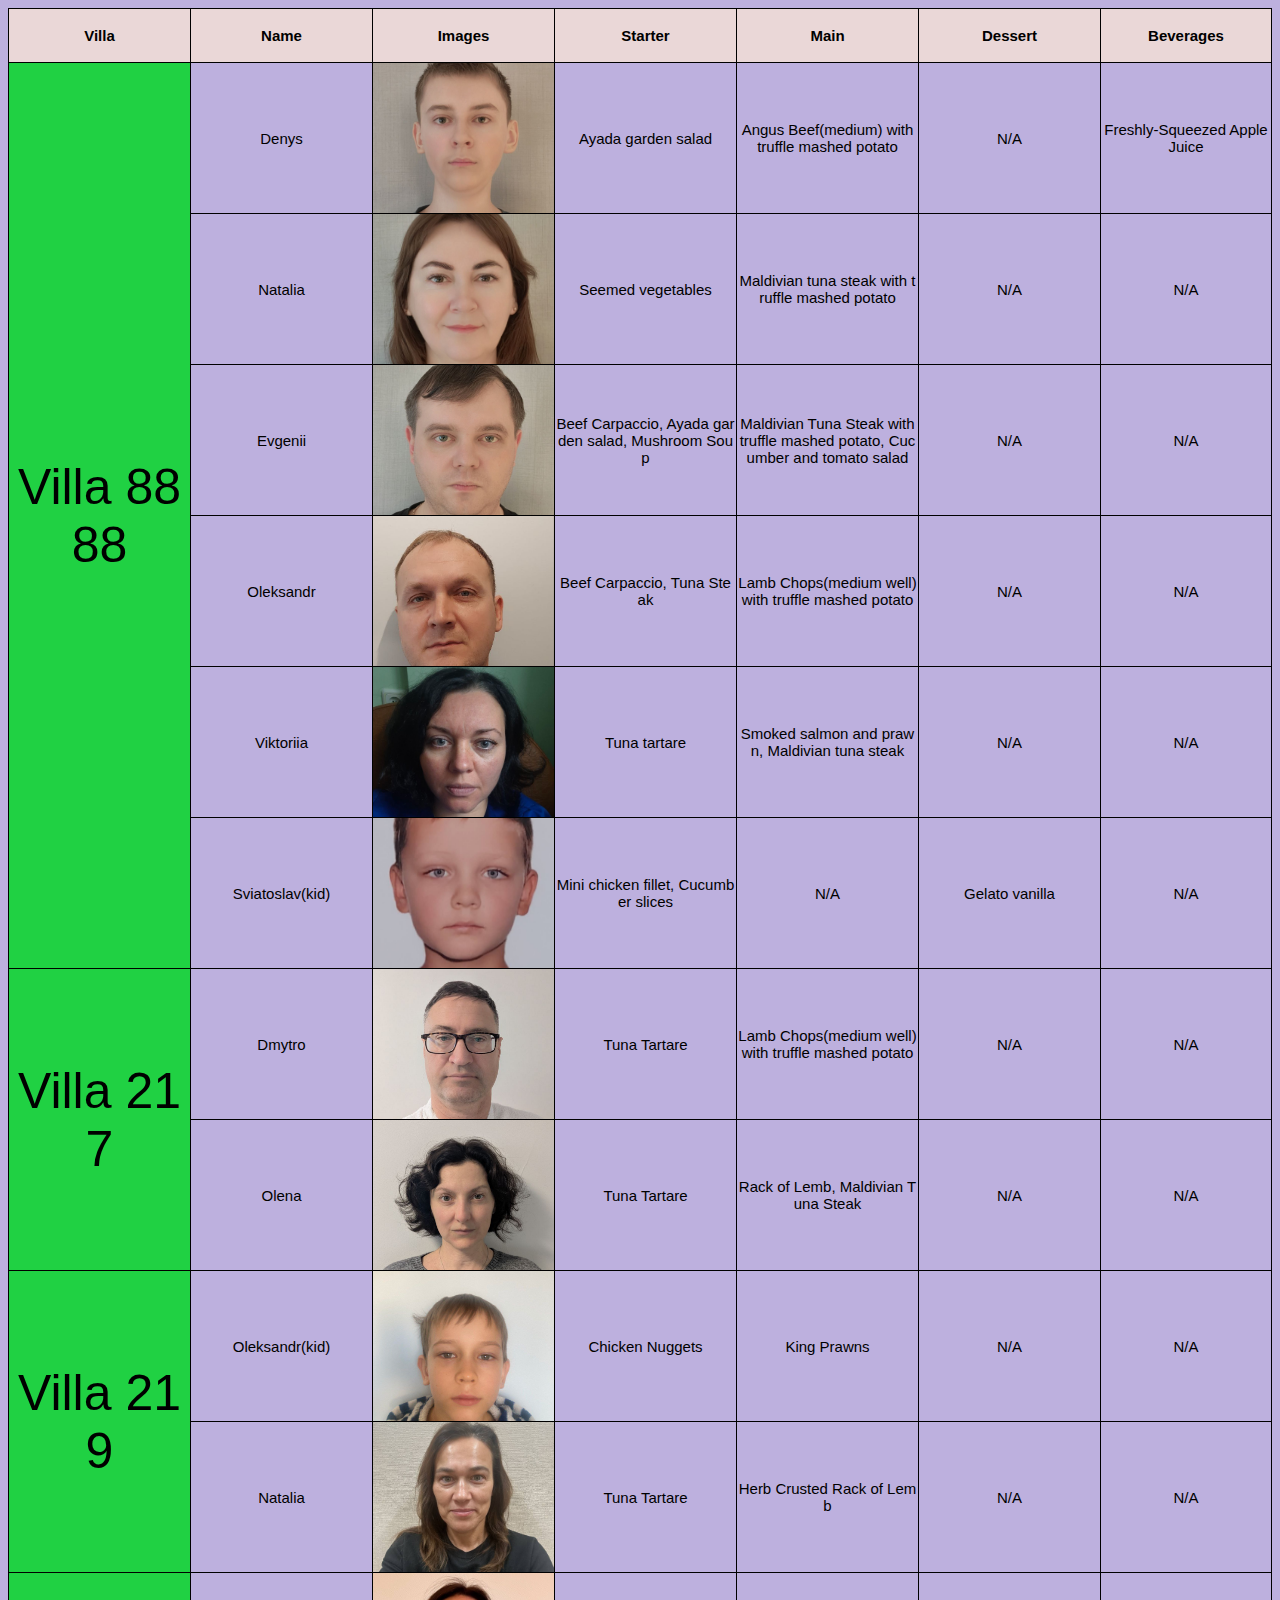
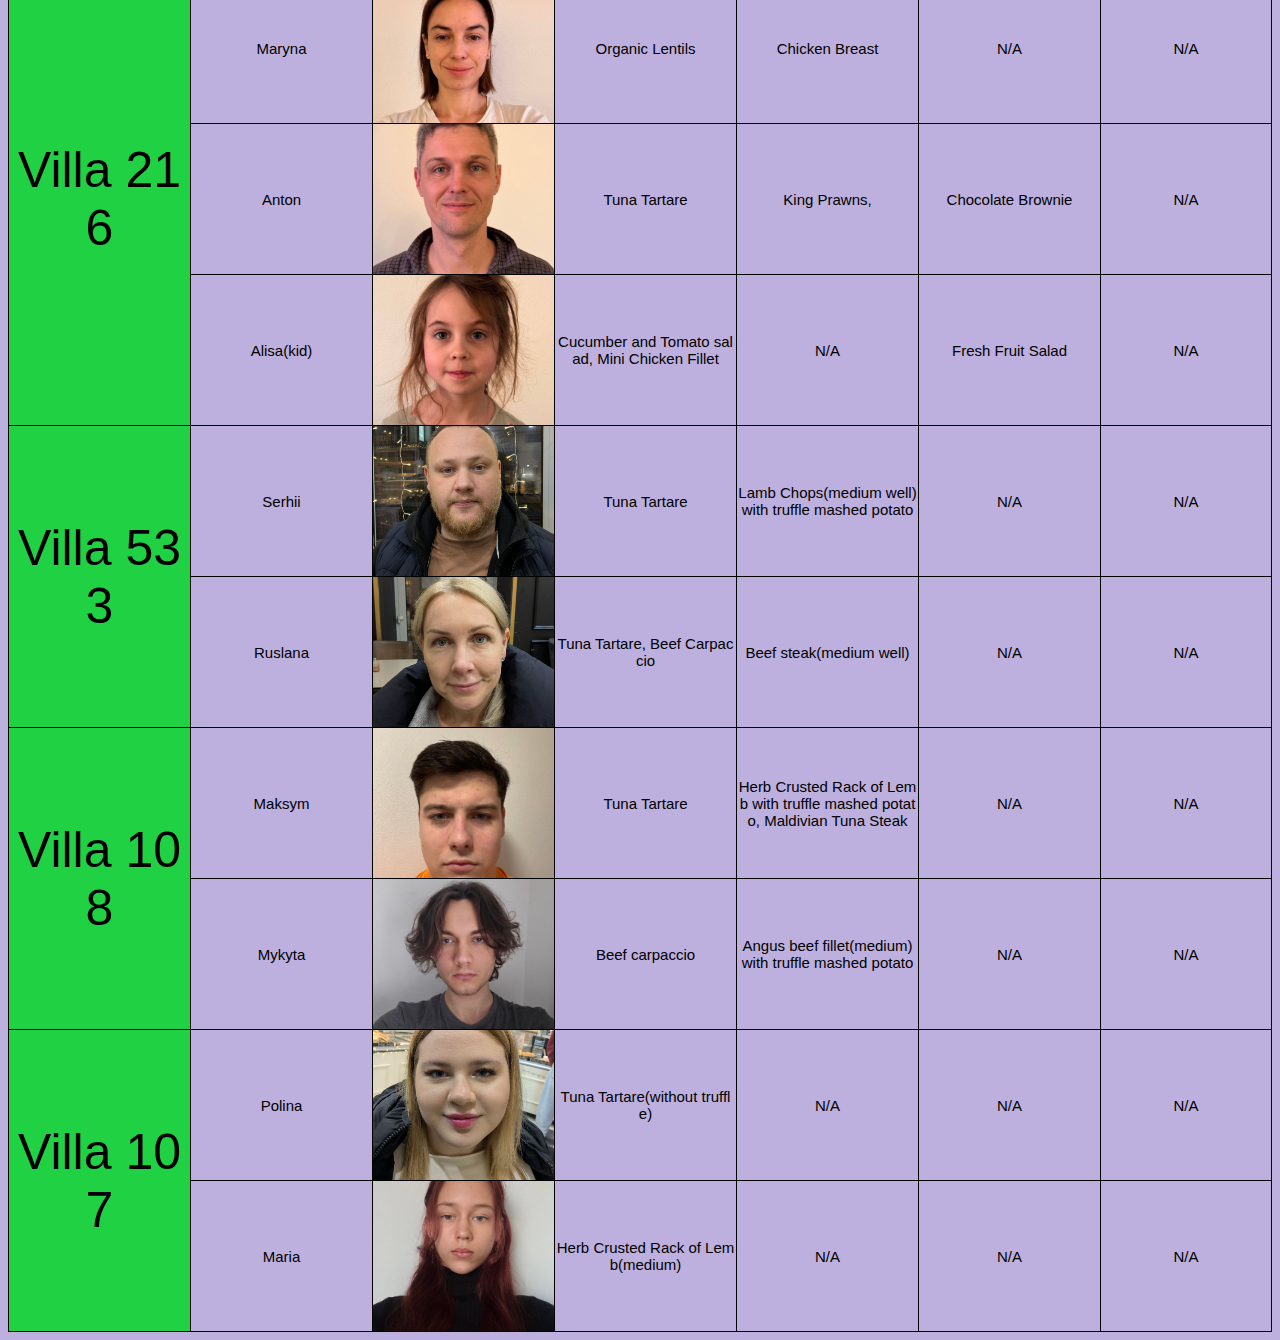
<file: index.html>
<!DOCTYPE html>
<head>
  <title>Villa Table</title>
  <link rel="stylesheet" href="style.css" />
</head>
<body>
<div class="table-wrap">
  <table class="ou">
    <thead>
      <tr>
        <th>Villa</th>
        <th>Name</th>
        <th>Images</th>
        <th>Starter</th>
        <th>Main</th>
        <th>Dessert</th>
        <th>Beverages</th>
      </tr>
    </thead>
      <tr>
                    <td class="villa" rowspan="6">Villa 8888</td>
            <td class="micro">Denys</td>
            <td class="Img">
            <img src="images/Denys.jpg"></td>
            <td>Ayada garden salad</td>
            <td>Angus Beef(medium) with truffle mashed potato</td>
            <td>N/A</td>
            <td>Freshly-Squeezed Apple Juice</td>
        </tr>
        <tr>
                    <td class="micro">Natalia</td>
            <td class="Img">
            <img src="images/Natalia.jpg"></td>
            <td>Seemed vegetables</td>
            <td>Maldivian tuna steak with truffle mashed potato</td>
            <td>N/A</td>
            <td>N/A</td>
        </tr>
        <tr>
                    <td class="micro">Evgenii</td>
            <td class="Img">
            <img src="images/Evgenii.jpg"></td>
            <td>Beef Carpaccio, Ayada garden salad, Mushroom Soup</td>
            <td>Maldivian Tuna Steak with truffle mashed potato, Cucumber and tomato salad</td>
            <td>N/A</td>
            <td>N/A</td>
        </tr>
        <tr>
                    <td class="micro">Oleksandr</td>
            <td class="Img">
            <img src="images/Oleksandr.jpg"></td>
            <td>Beef Carpaccio, Tuna Steak</td>
            <td>Lamb Chops(medium well) with truffle mashed potato</td>
            <td>N/A</td>
            <td>N/A</td>
        </tr>
        <tr>
                    <td class="micro">Viktoriia</td>
            <td class="Img">
            <img src="images/Viktoriia.jpg"></td>
            <td>Tuna tartare</td>
            <td>Smoked salmon and prawn, Maldivian tuna steak</td>
            <td>N/A</td>
            <td>N/A</td>
        </tr>
        <tr>
                    <td class="micro">Sviatoslav(kid)</td>
            <td class="Img">
            <img src="images/Sviatoslav.jpg"></td>
            <td>Mini chicken fillet, Cucumber slices</td>
            <td>N/A</td>
            <td>Gelato vanilla</td>
            <td>N/A</td>
        </tr>
        </tr>


        <tr>
          <td class="villa" rowspan="2">Villa 217</td>
                    <td class="micro">Dmytro</td>
            <td class="Img">
            <img src="images/Dmytro.jpg"></td>
            <td>Tuna Tartare</td>
            <td>Lamb Chops(medium well) with truffle mashed potato</td>
            <td>N/A</td>
            <td>N/A</td>
        </tr>
        <tr>
                    <td class="micro">Olena</td>
            <td class="Img">
            <img src="images/Olena.jpg"></td>
            <td>Tuna Tartare</td>
            <td>Rack of Lemb, Maldivian Tuna Steak</td>
            <td>N/A</td>
            <td>N/A</td>
        </tr>



      <tr>
          <td class="villa" rowspan="2">Villa 219</td>
                    <td class="micro">Oleksandr(kid)</td>
            <td class="Img">
            <img src="images/Oleksandr1.jpg"></td>
            <td>Chicken Nuggets</td>
            <td>King Prawns</td>
            <td>N/A</td>
            <td>N/A</td>
        </tr>
        <tr>
                    <td class="micro">Natalia</td>
            <td class="Img">
            <img src="images/Natalia1.jpg"></td>
            <td>Tuna Tartare</td>
            <td>Herb Crusted Rack of Lemb</td>
            <td>N/A</td>
            <td>N/A</td>
        </tr>



        <tr>
          <td class="villa" rowspan="3">Villa 216</td>
                    <td class="micro">Maryna</td>
            <td class="Img">
            <img src="images/Maryna.jpg"></td>
            <td>Organic Lentils</td>
            <td>Chicken Breast</td>
            <td>N/A</td>
            <td>N/A</td>
        </tr>
        <tr>
                    <td class="micro">Anton</td>
            <td class="Img">
            <img src="images/Anton.jpg"></td>
            <td>Tuna Tartare</td>
            <td>King Prawns,</td>
            <td>Chocolate Brownie</td>
            <td>N/A</td>
        </tr>
        <tr>
                    <td class="micro">Alisa(kid)</td>
            <td class="Img">
            <img src="images/Alisa.jpg"></td>
            <td>Cucumber and Tomato salad, Mini Chicken Fillet</td>
            <td>N/A</td>
            <td>Fresh Fruit Salad</td>
            <td>N/A</td>
        </tr>



        <tr>
          <td class="villa" rowspan="2">Villa 533</td>
                    <td class="micro">Serhii</td>
            <td class="Img">
            <img src="images/Serhii.jpg"></td>
            <td>Tuna Tartare</td>
            <td>Lamb Chops(medium well) with truffle mashed potato</td>
            <td>N/A</td>
            <td>N/A</td>
        </tr>
        <tr>
                    <td class="micro">Ruslana</td>
            <td class="Img">
            <img src="images/Ruslana.jpg"></td>
            <td>Tuna Tartare, Beef Carpaccio</td>
            <td>Beef steak(medium well)</td>
            <td>N/A</td>
            <td>N/A</td>
        </tr>



        <tr>
          <td class="villa" rowspan="2">Villa 108</td>
                    <td class="micro">Maksym</td>
            <td class="Img">
            <img src="images/Maksym.jpg"></td>
            <td>Tuna Tartare</td>
            <td>Herb Crusted Rack of Lemb with truffle mashed potato, Maldivian Tuna Steak</td>
            <td>N/A</td>
            <td>N/A</td>
        </tr>
        <tr>
                    <td class="micro">Mykyta</td>
             <td class="Img">
            <img src="images/Mykyta.jpg"></td>
            <td>Beef carpaccio</td>
            <td>Angus beef fillet(medium) with truffle mashed potato</td>
            <td>N/A</td>
            <td>N/A</td>
        </tr>



        <tr>
          <td class="villa" rowspan="2">Villa 107</td>
                    <td class="micro">Polina</td>
            <td class="Img">
            <img src="images/Polina.jpg"></td>
            <td>Tuna Tartare(without truffle)</td>
            <td>N/A</td>
            <td>N/A</td>
            <td>N/A</td>
        </tr>
        <tr>
                    <td class="micro">Maria</td>
            <td class="Img">
            <img src="images/Maria.jpg"></td>
            <td>Herb Crusted Rack of Lemb(medium)</td>
            <td>N/A</td>
            <td>N/A</td>
            <td>N/A</td>
        </tr>
      </tr>
  </table>
</div>

</body>
</html>
</file>
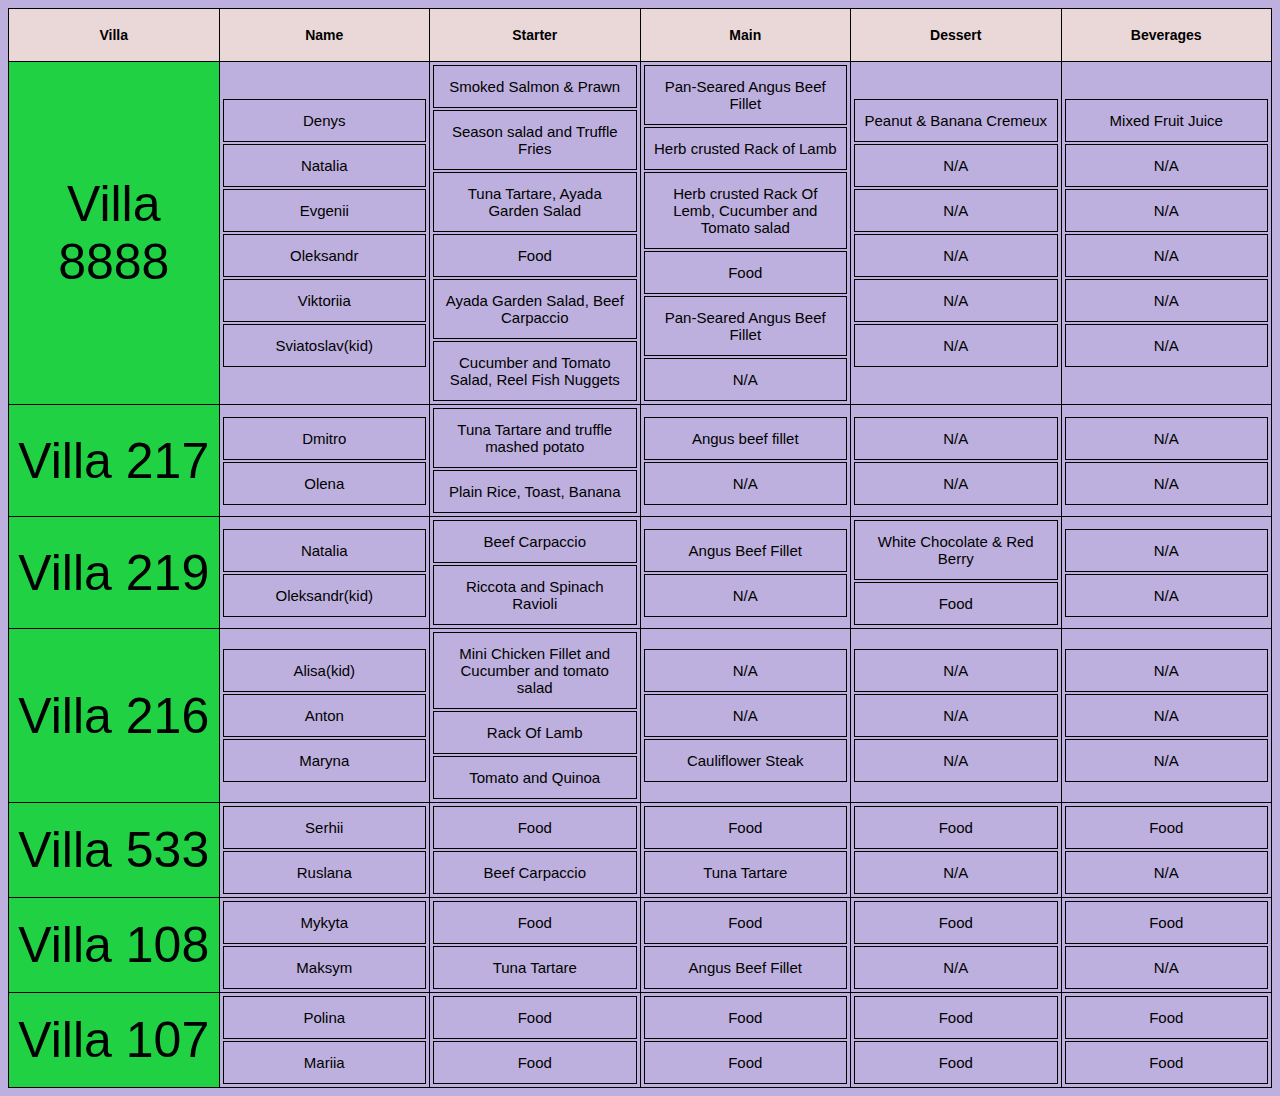
<file: Ayada maldives/index.html>
<!DOCTYPE html>
<head>
  <title>Villa Table</title>
  <link rel="stylesheet" href="style.css" />
</head>
<body>
<div class="table-wrap">
  <table class="ou">
    <thead>
      <tr>
        <th>Villa</th>
        <th>Name</th>
        <th>Starter</th>
        <th>Main</th>
        <th>Dessert</th>
        <th>Beverages</th>
      </tr>
    </thead>
      <tr>
        <td class="villa">Villa 8888</td>
        <td class="cell">
          <table class="micro">
            <tr><td>Denys</td></tr>
            <tr><td>Natalia</td></tr>
            <tr><td>Evgenii</td></tr>
            <tr><td>Oleksandr</td></tr>
            <tr><td>Viktoriia</td></tr>
            <tr><td>Sviatoslav(kid)</td></tr>
          </table>
        </td>

        <td class="micro-cell">
          <table class="micro">
            <tr><td>Smoked Salmon & Prawn</td></tr>
            <tr><td>Season salad and Truffle Fries</td></tr>
            <tr><td>Tuna Tartare, Ayada Garden Salad</td></tr>
            <tr><td>Food</td></tr>
            <tr><td>Ayada Garden Salad, Beef Carpaccio</td></tr>
            <tr><td>Cucumber and Tomato Salad, Reel Fish Nuggets</td></tr>
          </table>
        </td>

        <td class="micro-cell">
          <table class="micro">
            <tr><td>Pan-Seared Angus Beef Fillet</td></tr>
            <tr><td>Herb crusted Rack of Lamb</td></tr>
            <tr><td>Herb crusted Rack Of Lemb, Cucumber and Tomato salad</td></tr>
            <tr><td>Food</td></tr>
            <tr><td>Pan-Seared Angus Beef Fillet</td></tr>
            <tr><td>N/A</td></tr>
          </table>
        </td>

        <td class="micro-cell">
          <table class="micro">
            <tr><td>Peanut & Banana Cremeux</td></tr>
            <tr><td>N/A</td></tr>
            <tr><td>N/A</td></tr>
            <tr><td>N/A</td></tr>
            <tr><td>N/A</td></tr>
            <tr><td>N/A</td></tr>
          </table>
        </td>

        <td class="micro-cell">
          <table class="micro">
            <tr><td>Mixed Fruit Juice</td></tr>
            <tr><td>N/A</td></tr>
            <tr><td>N/A</td></tr>
            <tr><td>N/A</td></tr>
            <tr><td>N/A</td></tr>
            <tr><td>N/A</td></tr>
          </table>
        </td>
      </tr>

      <tr>
        <td class="villa">Villa 217</td>

        <td class="micro-cell">
          <table class="micro">
            <tr><td>Dmitro</td></tr>
            <tr><td>Olena</td></tr>
          </table>
        </td>

        <td class="micro-cell">
          <table class="micro">
            <tr><td>Tuna Tartare and truffle mashed potato</td></tr>
            <tr><td>Plain Rice, Toast, Banana</td></tr>
          </table>
        </td>

        <td class="micro-cell">
          <table class="micro">
            <tr><td>Angus beef fillet</td></tr>
            <tr><td>N/A</td></tr>
          </table>
        </td>

        <td class="micro-cell">
          <table class="micro">
            <tr><td>N/A</td></tr>
            <tr><td>N/A</td></tr>
          </table>
        </td>

        <td class="micro-cell">
          <table class="micro">
            <tr><td>N/A</td></tr>
            <tr><td>N/A</td></tr>
          </table>
        </td>
      </tr>
      <tr>
        <td class="villa">Villa 219</td>

        <td class="micro-cell">
          <table class="micro">
            <tr><td>Natalia</td></tr>
            <tr><td>Oleksandr(kid)</td></tr>
          </table>
        </td>

        <td class="micro-cell">
          <table class="micro">
            <tr><td>Beef Carpaccio</td></tr>
            <tr><td>Riccota and Spinach Ravioli</td></tr>
          </table>
        </td>

        <td class="micro-cell">
          <table class="micro">
            <tr><td>Angus Beef Fillet</td></tr>
            <tr><td>N/A</td></tr>
          </table>
        </td>

        <td class="micro-cell">
          <table class="micro">
            <tr><td>White Chocolate & Red Berry</td></tr>
            <tr><td>Food</td></tr>
          </table>
        </td>

        <td class="micro-cell">
          <table class="micro">
            <tr><td>N/A</td></tr>
            <tr><td>N/A</td></tr>
          </table>
        </td>
      </tr>
      <tr>
        <td class="villa">Villa 216</td>

        <td class="micro-cell">
          <table class="micro">
            <tr><td>Alisa(kid)</td></tr>
            <tr><td>Anton</td></tr>
            <tr><td>Maryna</td></tr>
          </table>
        </td>

        <td class="micro-cell">
          <table class="micro">
            <tr><td>Mini Chicken Fillet and Cucumber and tomato salad</td></tr>
            <tr><td>Rack Of Lamb</td></tr>
            <tr><td>Tomato and Quinoa</td></tr>
          </table>
        </td>

        <td class="micro-cell">
          <table class="micro">
            <tr><td>N/A</td></tr>
            <tr><td>N/A</td></tr>
            <tr><td>Cauliflower Steak</td></tr>
          </table>
        </td>

        <td class="micro-cell">
          <table class="micro">
            <tr><td>N/A</td></tr>
            <tr><td>N/A</td></tr>
            <tr><td>N/A</td></tr>
          </table>
        </td>

        <td class="micro-cell">
          <table class="micro">
            <tr><td>N/A</td></tr>
            <tr><td>N/A</td></tr>
            <tr><td>N/A</td></tr>
          </table>
        </td>
      </tr>
      <tr>
        <td class="villa">Villa 533</td>

        <td class="micro-cell">
          <table class="micro">
            <tr><td>Serhii</td></tr>
            <tr><td>Ruslana</td></tr>
          </table>
        </td>

        <td class="micro-cell">
          <table class="micro">
            <tr><td>Food</td></tr>
            <tr><td>Beef Carpaccio</td></tr>
          </table>
        </td>

        <td class="micro-cell">
          <table class="micro">
            <tr><td>Food</td></tr>
            <tr><td>Tuna Tartare</td></tr>
          </table>
        </td>

        <td class="micro-cell">
          <table class="micro">
            <tr><td>Food</td></tr>
            <tr><td>N/A</td></tr>
          </table>
        </td>

        <td class="micro-cell">
          <table class="micro">
            <tr><td>Food</td></tr>
            <tr><td>N/A</td></tr>
          </table>
        </td>
      </tr>
      <tr>
        <td class="villa">Villa 108</td>

        <td class="micro-cell">
          <table class="micro">
            <tr><td>Mykyta</td></tr>
            <tr><td>Maksym</td></tr>
          </table>
        </td>

        <td class="micro-cell">
          <table class="micro">
            <tr><td>Food</td></tr>
            <tr><td>Tuna Tartare</td></tr>
          </table>
        </td>

        <td class="micro-cell">
          <table class="micro">
            <tr><td>Food</td></tr>
            <tr><td>Angus Beef Fillet</td></tr>
          </table>
        </td>

        <td class="micro-cell">
          <table class="micro">
            <tr><td>Food</td></tr>
            <tr><td>N/A</td></tr>
          </table>
        </td>

        <td class="micro-cell">
          <table class="micro">
            <tr><td>Food</td></tr>
            <tr><td>N/A</td></tr>
          </table>
        </td>
      </tr>
      <tr>
        <td class="villa">Villa 107</td>

        <td class="micro-cell">
          <table class="micro">
            <tr><td>Polina</td></tr>
            <tr><td>Mariia</td></tr>
          </table>
        </td>

        <td class="micro-cell">
          <table class="micro">
            <tr><td>Food</td></tr>
            <tr><td>Food</td></tr>
          </table>
        </td>

        <td class="micro-cell">
          <table class="micro">
            <tr><td>Food</td></tr>
            <tr><td>Food</td></tr>
          </table>
        </td>

        <td class="micro-cell">
          <table class="micro">
            <tr><td>Food</td></tr>
            <tr><td>Food</td></tr>
          </table>
        </td>

        <td class="micro-cell">
          <table class="micro">
            <tr><td>Food</td></tr>
            <tr><td>Food</td></tr>
          </table>
        </td>
      </tr>
  </table>
</div>

</body>
</html>
</file>
<file: style.css>
body{
  font-family: Arial, Helvetica, sans-serif;
  background-color: #bdb0de;
}

.table-wrap{
  max-width: 2000px;
}
.ou {
  width: 100%;
  border-collapse: collapse;
  table-layout: fixed;
}
.ou th,
.ou td{
  border: 1px solid;
  text-align: center;
  font-size: 15px;
  word-break: break-all;
}
.ou th{
  background-color: #ead7d7;
  font-size: 700;
  padding: 18px 10px;
}
.ou td.villa{
  background-color: #20d143;
  font-size: 50px;
}
.micro {
  padding: 20px 8px;
  font-size: 40px;
}

.ou th:nth-child(7),
.ou td:nth-child(7){
  width: 150px;
}

.ou td.Img{
  padding: 0;
  height: 150px;
  overflow: hidden;
}
.ou td.Img img{
  width: 100%;
  height: 100%;
  object-fit: cover;  
  display: block;

}
</file>
<file: Ayada maldives/style.css>
body{
  font-family: Arial, Helvetica, sans-serif;
  background-color: #bdb0de;
}

.table-wrap{
  max-width: 2000px;
}
.ou {
  width: 100%;
  border-collapse: collapse;
  table-layout: fixed;
}
.ou th,
.ou td{
  border: 1px solid;
  text-align: center;
  font-size: 14px;
}
.ou th{
  background-color: #ead7d7;
  font-size: 700;
  padding: 18px 10px;
}
.ou td.villa{
  background-color: #20d143;
  font-size: 50px;
}
.micro{
  width: 100%;
}
.micro td{
  padding: 12px 8px;
  font-size: 15px;
}
</file>
